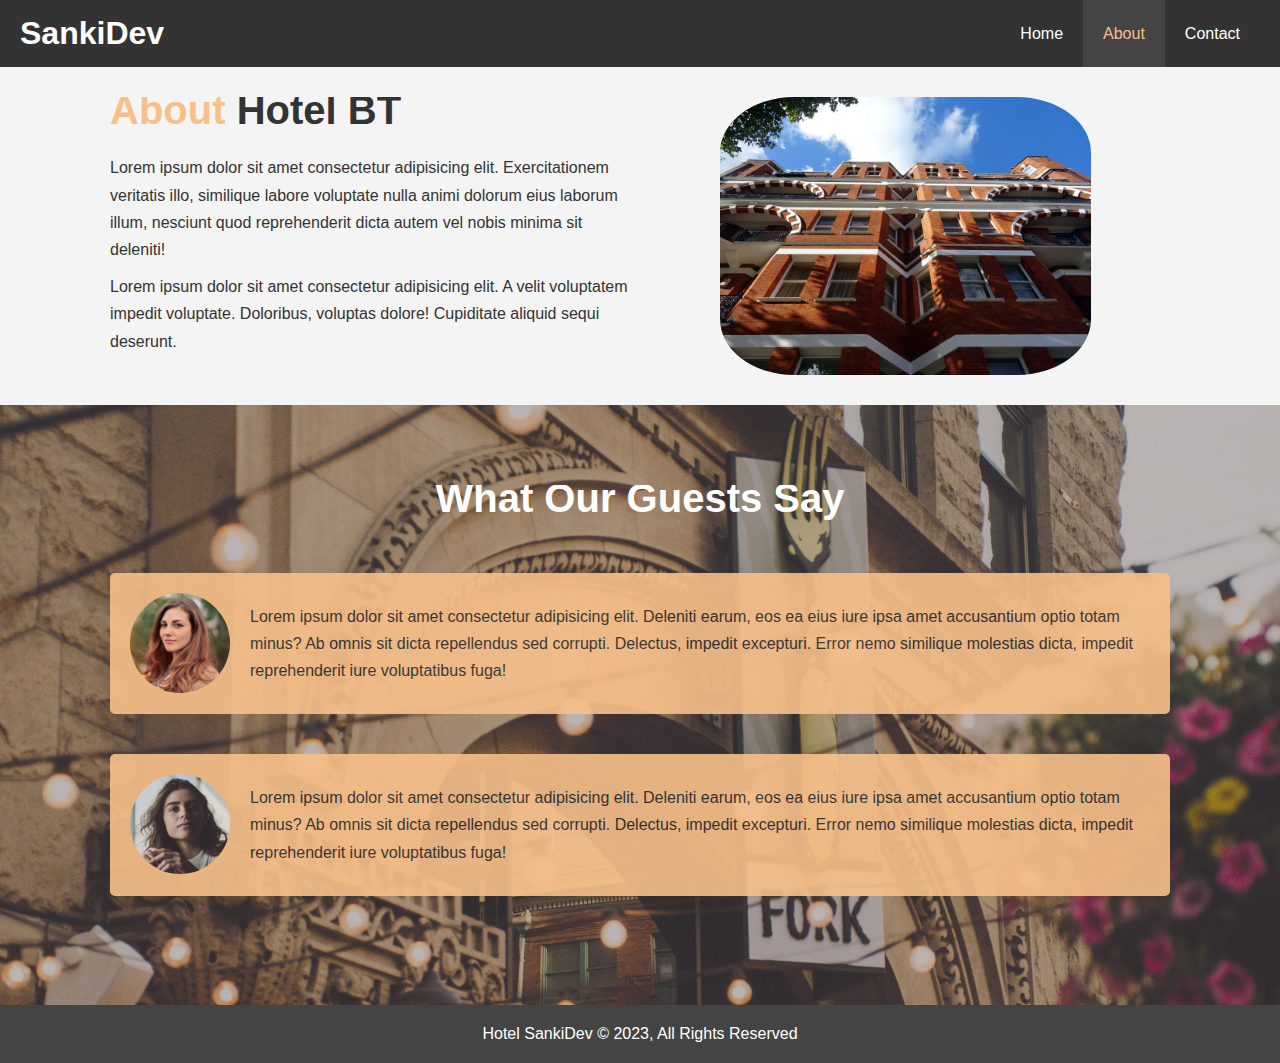
<file: about.html>
<!DOCTYPE html>
<html lang="en">
  <head>
    <meta charset="UTF-8" />
    <meta http-equiv="X-UA-Compatible" content="IE=edge" />
    <meta name="viewport" content="width=device-width, initial-scale=1.0" />
    <title>Hotel SD | About</title>
    <link rel="stylesheet" href="css/style.css" />
  </head>
  <body>
    <header>
      <nav id="navbar">
        <h1><a href="index.html">SankiDev</a></h1>

        <ul>
          <li><a href="index.html">Home</a></li>
          <li><a class="current" href="about.html">About</a></li>
          <li><a href="contact.html">Contact</a></li>
        </ul>
      </nav>
    </header>

    <section id="about-info" class="bg-light py-3">
      <div class="container">
        <div class="info-left">
          <h1 class="l-heading">
            <span class="text-primary">About</span> Hotel BT
          </h1>
          <p>
            Lorem ipsum dolor sit amet consectetur adipisicing elit.
            Exercitationem veritatis illo, similique labore voluptate nulla
            animi dolorum eius laborum illum, nesciunt quod reprehenderit dicta
            autem vel nobis minima sit deleniti!
          </p>
          <p>
            Lorem ipsum dolor sit amet consectetur adipisicing elit. A velit
            voluptatem impedit voluptate. Doloribus, voluptas dolore! Cupiditate
            aliquid sequi deserunt.
          </p>
        </div>
        <div class="info-right">
          <img src="./img/photo-2.jpg" alt="hotel" />
        </div>
      </div>
    </section>

    <div class="clear"></div>

    <section id="testimonials" class="py-3">
      <div class="container">
        <h2 class="l-heading">What Our Guests Say</h2>

        <div class="testimonial bg-primary">
          <img src="./img/person-1.jpg" alt="Samantha" />
          <p>
            Lorem ipsum dolor sit amet consectetur adipisicing elit. Deleniti
            earum, eos ea eius iure ipsa amet accusantium optio totam minus? Ab
            omnis sit dicta repellendus sed corrupti. Delectus, impedit
            excepturi. Error nemo similique molestias dicta, impedit
            reprehenderit iure voluptatibus fuga!
          </p>
        </div>

        <div class="testimonial bg-primary">
          <img src="./img/person-2.jpg" alt="Jan" />
          <p>
            Lorem ipsum dolor sit amet consectetur adipisicing elit. Deleniti
            earum, eos ea eius iure ipsa amet accusantium optio totam minus? Ab
            omnis sit dicta repellendus sed corrupti. Delectus, impedit
            excepturi. Error nemo similique molestias dicta, impedit
            reprehenderit iure voluptatibus fuga!
          </p>
        </div>
      </div>
    </section>

    <footer id="main-footer">
      <p>Hotel SankiDev &copy; 2023, All Rights Reserved</p>
    </footer>
  </body>
</html>
</file>
<file: css/style.css>
* {
    margin: 0;
    padding: 0;
    box-sizing: border-box;
}

body {
    font-family: 'Segoe UI', Tahoma, Geneva, Verdana, sans-serif;
    line-height: 1.7em;
}

a {
    text-decoration: none;
    color: #333;
}

h1, h2, h3 {
    padding-bottom: 20px;
}

p {
    margin: 10px 0;
}

.text-primary {
    color: #f7c08a;
}

.lead {
    font-size: 20px;
}

.btn {
    display: inline-block;
    background-color: #333;
    color: #fff;
    padding: 10px 20px;
    border: none;
    font-size: 18px;
}

.btn-light {
    background-color: #f4f4f4;
    color: #333;
}

.btn:hover {
    background-color: #f7c08a;
    color: #333;
}

#navbar {
    background-color: #333;
    color: #fff;
    overflow: auto;
    padding: 0 20px;

}

#navbar a {
    color: #fff;

}

#navbar h1 {
    float: left;
    padding-top: 20px;
}

#navbar ul {
    list-style: none;
    float: right;
}

#navbar ul li {
    float: left;

}

#navbar ul li a {
    display: block;
    padding: 20px;
    text-align: center;
}

#navbar ul li a:hover, #navbar ul li a.current {
    color: #f7c08a;
    background-color: #444;
}

#showcase {
    background: url('../img/showcase.jpg') no-repeat center center/cover;
    height: 500px;
}

#showcase .showcase-content {
    color: #fff;
    text-align: center;
    padding-top: 150px;
}

#showcase .showcase-content h1 {
    font-size: 60px;
    line-height: 1.2em;
}

#showcase .showcase-content p {
    padding-bottom: 20px;
    line-height: 1.7em;
}

#home-info {
    height: 400px;
}

#home-info .info-img {
    float: left;
    width: 50%;
    background: url(../img/photo-1.jpg) no-repeat;
    min-height: 100%;
}

#home-info .info-content {
    float: right;
    width: 50%;
    height: 100%;
    text-align: center;
    padding: 50px 30px;
    overflow: hidden;

}

#home-info .info-content p {
    padding-bottom: 30px;
}

.bg-dark {
    background-color: #333;
    color: #fff;
}

.bg-light {
    background-color: #f4f4f4;
    color: #333;
}

.bg-primary {
    color: #333;
    background-color: #f7c08a;
}

/* .container {
    max-width: 400px;
    margin: 30px auto;
} */

.container {
    margin: auto;
    max-width: 1100px;
    overflow: auto;
    padding: 0 20px;
}

.box {
    float: left;
    width: 33.3%;
    padding: 50px;
    text-align: center;
}

.box i {
    margin-bottom: 10px;
}

.clr {
    clear: both;
}

#main-footer {
    text-align: center;
    background-color: #444;
    color: #fff;
    padding: 5px;
}

.py-1 {
    padding: 10px 0;
}

.py-2 {
    padding: 20px 0;
}

.py-3 {
    padding: 30px 0;
}

/* #about-info {
    overflow: auto;
} */

#about-info .info-right {
    width: 50%;
    float: right;
    min-height: 100%;
}

#about-info .info-right img {
    width: 70%;
    display: block;
    margin: auto;
    border-radius: 20%;
}

#about-info .info-left {
    width: 50%;
    float: left;
    min-height: 100%;
    /* text-align: center; */
}

.l-heading {
    font-size: 40px;
}

#testimonials {
    height: 600px;
    background: url('../img/test-bg.jpg') no-repeat center center/cover;
    padding-top: 80px;
}

#testimonials h2 {
    color: #fff;
    text-align: center;
    padding-bottom: 60px;

}

#testimonials .testimonial img {

    width: 100px;
    float: left;
    margin-right: 20px;
    border-radius: 50%;

}

#testimonials .testimonial {
    padding: 20px;
    margin-bottom: 40px;
    border-radius: 5px;
    opacity: 0.9;
}

#contact-form .form-group {
    margin-bottom: 20px;
}

#contact-form .form-group label {
    display: block;
    margin-bottom: 5px;
}

#contact-form .form-group input, #contact-form .form-group textarea {
    width: 100%;
    padding: 10px;
    border: 1px #ddd solid;
}

#contact-form .form-group textarea {
    height: 100px;
}

#contact-form .form-group input:focus, #contact-form .form-group textarea:focus {
    outline: none;
    border-color: #f7c08a;
}
</file>
